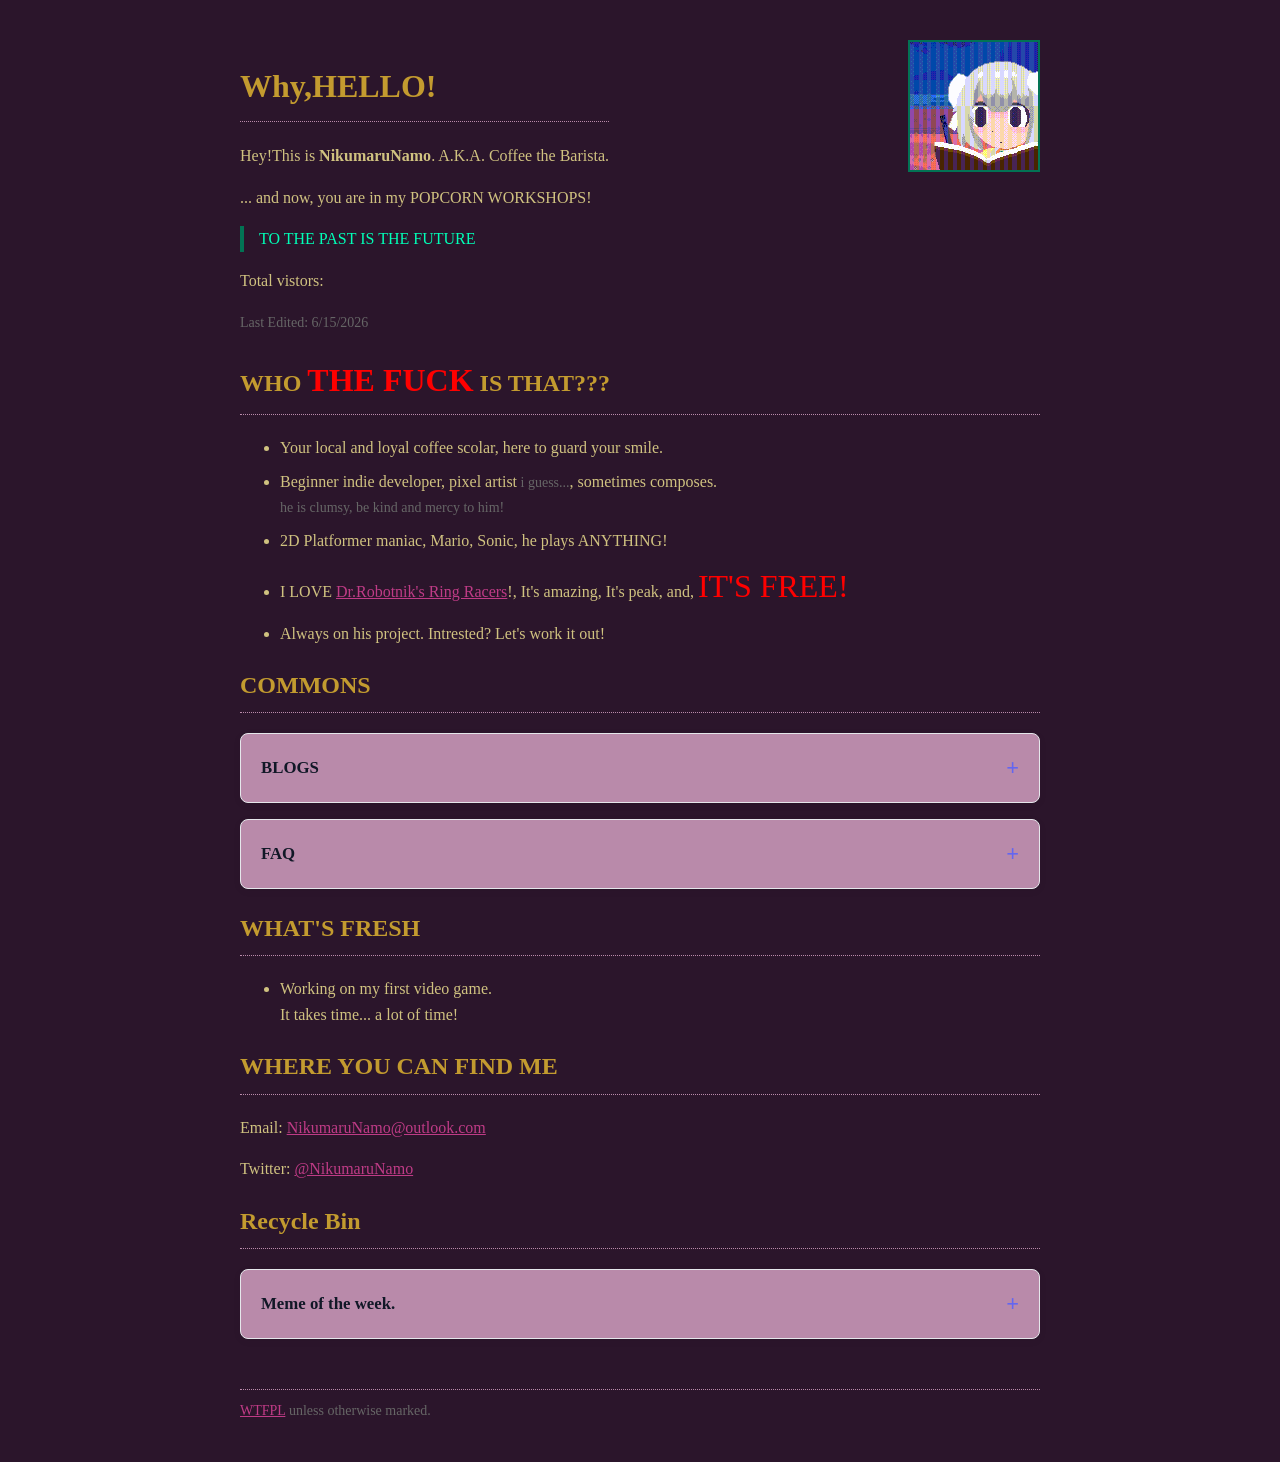
<file: index.html>
<!DOCTYPE html>
<html lang="en">
<head>
<meta charset="UTF-8">
<meta name="viewport" content="width=device-width, initial-scale=1.0">
<title>POPCORN WORKSHOPS</title>

<link href="css/style.css" rel="stylesheet">

</head>

<body>

<div class="container">

<div class="profile">

<div>
<h1>Why,HELLO!</h1>

<p>Hey!This is <b>NikumaruNamo</b>. A.K.A. Coffee the Barista. </p>

<p>... and now, you are in my POPCORN WORKSHOPS!</p>

<blockquote>TO THE PAST IS THE FUTURE</blockquote>

<p>Total vistors:<script type="text/javascript" src="https://counter.websiteout.com/js/7/3/0/1"></script></p>
    
<tiny>Last Edited: 6/15/2026</tiny>

</div>

<img src="img/avatar.gif" class="avatar">
</div>

<h2>WHO <rage>THE FUCK</rage> IS THAT???</h2>
<ul>
<li>Your local and loyal coffee scolar, here to guard your smile.</li>
<li>Beginner indie developer, pixel artist<tiny> i guess...</tiny>, sometimes composes.<br><tiny>he is clumsy, be kind and mercy to him!</tiny></li>
<li>2D Platformer maniac, Mario, Sonic, he plays ANYTHING!</li>
<li>I LOVE <a href="https://www.kartkrew.org/">Dr.Robotnik's Ring Racers</a>!, It's amazing, It's peak, and, <rage>IT'S FREE!</rage></li>
<li>Always on his project. Intrested? Let's work it out!</li>
</ul>


<h2>COMMONS</h2>

<details class="card-collapse">
    <summary>
        <span class="title">BLOGS</span>
        <span class="icon">+</span>
    </summary>

    <div class="content">
        <p>
            No blogs are archived now!<br>
            please be back later, or even later!
        </p>
    </div>
</details>

<details class="card-collapse">
    <summary>
        <span class="title">FAQ</span>
        <span class="icon">+</span>
    </summary>


            <div class="content">

                <details class="card-collapse">
                    <summary>
                        <span class="title"><blockquote>Request to delete specific stuff on the Internet?</blockquote></span>
                        <span class="icon">+</span>
                    </summary>

                    <div class="content">
                        <p>
                            I used your stuff on the internet, and you want me to remove them?<br>
                            Please send a <a href="mailto:NikumaruNamo@outlook.com?subject=Re:">email</a> to me. Detailedly indicate what content needs to be removed.<br>
                            I'll respond and remove asap, thank you for understanding.
                        </p>
                    </div>
                </details>

                <details class="card-collapse">
                    <summary>
                        <span class="title"><blockquote>Do you accept commisions?</blockquote></span>
                        <span class="icon">+</span>
                    </summary>

                    <div class="content">
                        <p>
                            I don't accept regular commisions.<br>
                            If you really need me, you know where you can find me.
                        </p>
                    </div>
                </details>

                <details class="card-collapse">
                    <summary>
                        <span class="title"><blockquote>Are you female?</blockquote></span>
                        <span class="icon">+</span>
                    </summary>

                    <div class="content">
                        <p>
                            Male.<br><br>Thank you.
                        </p>
                    </div>
                </details>


    </div>
</details>


<h2>WHAT'S FRESH</h2>

<ul>
<li>
    Working on my first video game.<br>
    It takes time... a lot of time!
</li>
</ul>

<h2>WHERE YOU CAN FIND ME</h2>

<p>
Email:
<a href="mailto:NikumaruNamo@outlook.com?subject=Re:">NikumaruNamo@outlook.com</a>
</p>

<p>
Twitter:
<a href="https://x.com/NikumaruNamo">@NikumaruNamo</a>
</p>

<h2>Recycle Bin</h2>
<details class="card-collapse">
    <summary>
        <span class="title">Meme of the week.</span>
        <span class="icon">+</span>
    </summary>

    <div class="content">
        <img src="img/memeoftheweek.gif">
    </div>
</details>



<footer><a href="http://www.wtfpl.net/">WTFPL</a> unless otherwise marked.</footer>
<!--Than you AJ “Tyron” Martinez I love you :)-->
</div>

</body>
</html>
</file>
<file: css/style.css>
body{
    background-color: #2B152B;
    font-family: Georgia, "Times New Roman", serif;
    color:#D0C280;
    line-height:1.6;
}

.container{
    width:800px;
    margin:40px auto;
}

h1,h2{
    color:#C39B2f;
    border-bottom:1px dotted #b98aaa;
    padding-bottom:8px;
}

a{
    color:hsl(326, 53%, 49%);
}

a:hover{
    color:#8b1f67;
}

.profile{
    display:flex;
    justify-content:space-between;
    align-items:flex-start;
}

.avatar{
    width:128px;
    height:128px;
    image-rendering:pixelated;
    border:2px solid #027354;
}

blockquote{
    margin-left:0;
    padding-left:15px;
    border-left:4px solid #027354;
    color:#00ffb7;
}

tiny{
    font-size:14px;
    color:#666;
    padding-top:10px;
}

rage{
    font-size:32px;
    color:#ff0000;
}

footer{
    margin-top:50px;
    font-size:14px;
    color:#666;
    border-top:1px dotted #b98aaa;
    padding-top:10px;
}

ul li{
    margin-bottom:8px;
}

.tag{
    background:#8b1f67;
    color:white;
    padding:2px 8px;
    font-size:12px;
}

.card-collapse {
    background: #b98aaa;
    border: 1px solid #e5e7eb;
    border-radius: 8px;
    margin: 1rem 0;
    overflow: hidden;

    box-shadow:
        0 2px 8px rgba(0,0,0,0.05);

    transition:
        box-shadow 0.25s ease,
        transform 0.25s ease;
}

.card-collapse summary {
    list-style: none;
    cursor: pointer;

    display: flex;
    justify-content: space-between;
    align-items: center;

    padding: 1rem 1.25rem;

    font-size: 1.05rem;
    font-weight: 600;

    color: #111827;
    user-select: none;
}

.card-collapse summary::-webkit-details-marker {
    display: none;
}

.card-collapse summary::marker {
    display: none;
}

.card-collapse .title {
    flex: 1;
}

.card-collapse .icon {
    font-size: 1.4rem;
    color: #6366f1;

    transition: transform 0.3s ease;
}

.card-collapse[open] .icon {
    transform: rotate(45deg);
}

.card-collapse .content {
    padding: 0 1.25rem 1.25rem;

    border-top: 1px solid #f1f5f9;

    color: #475569;
    line-height: 1.8;
}

.card-collapse .content p {
    margin: 1rem 0 0;
}
</file>
